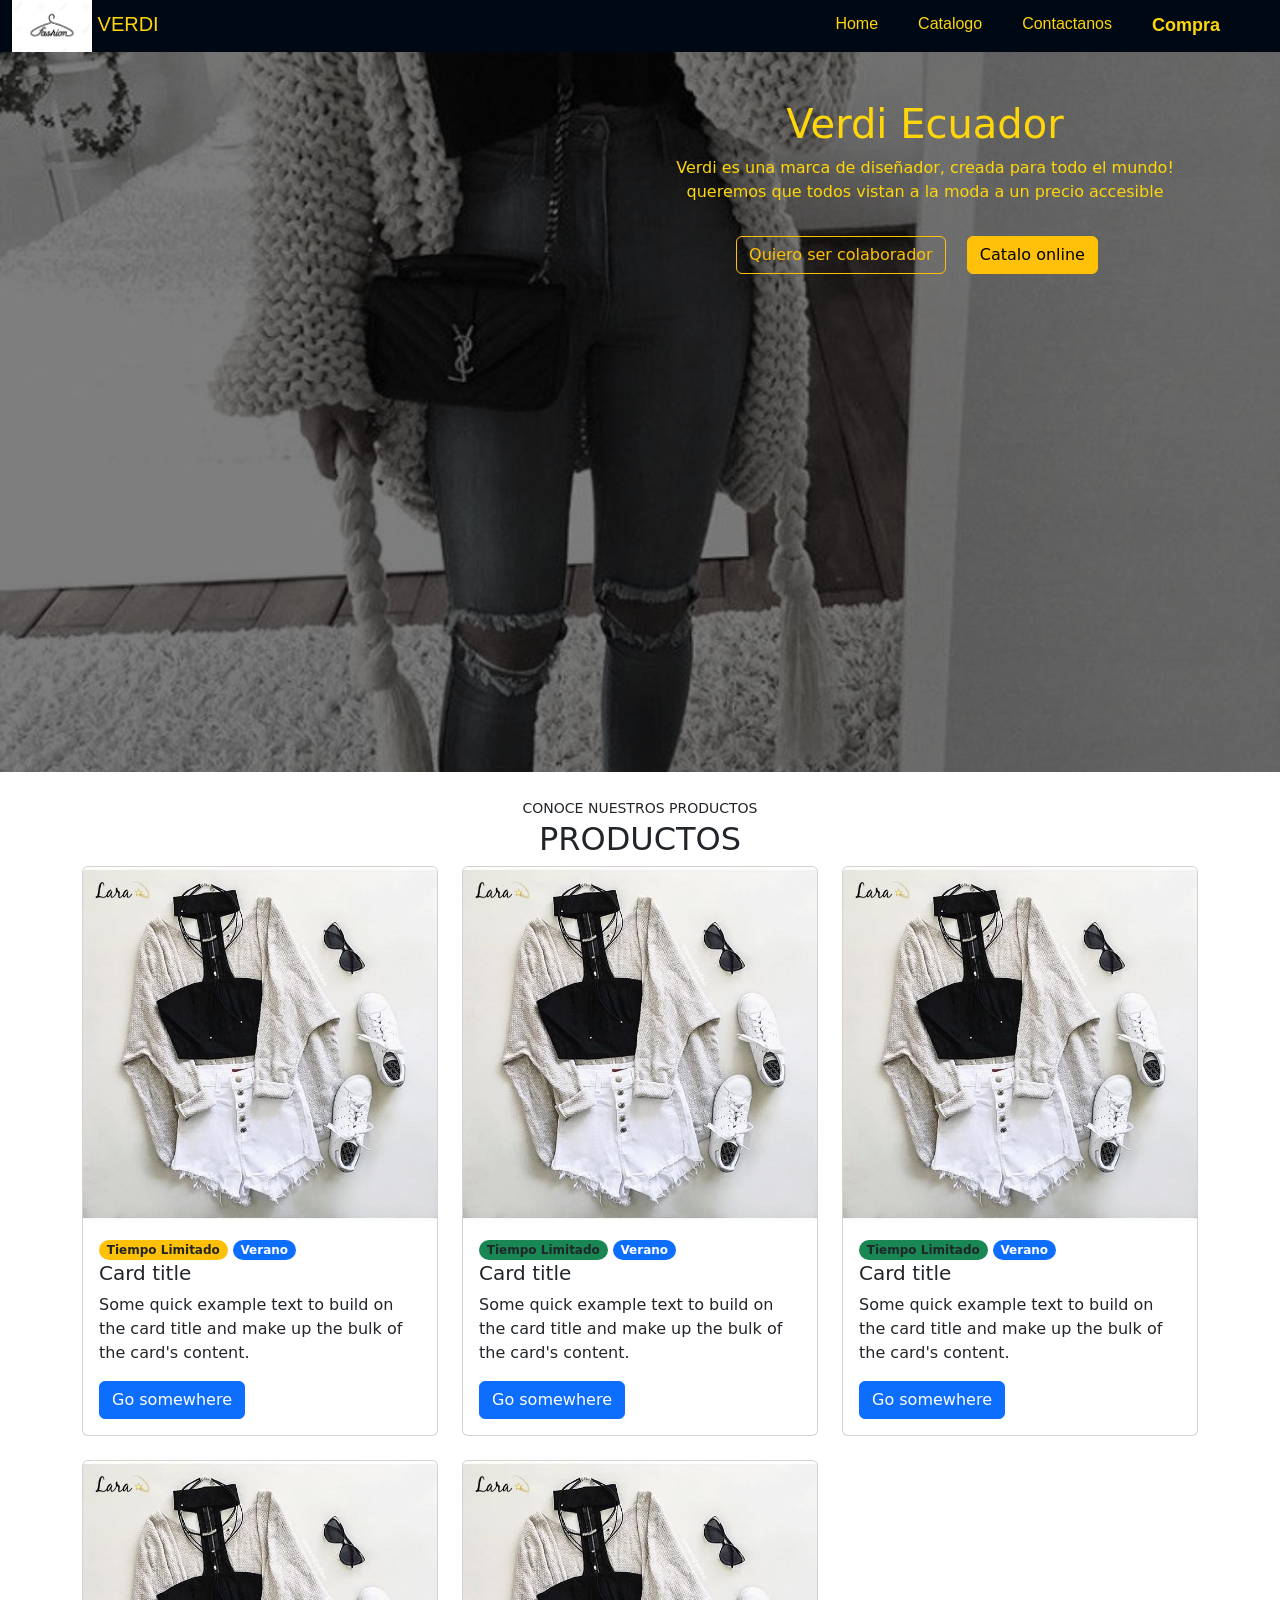
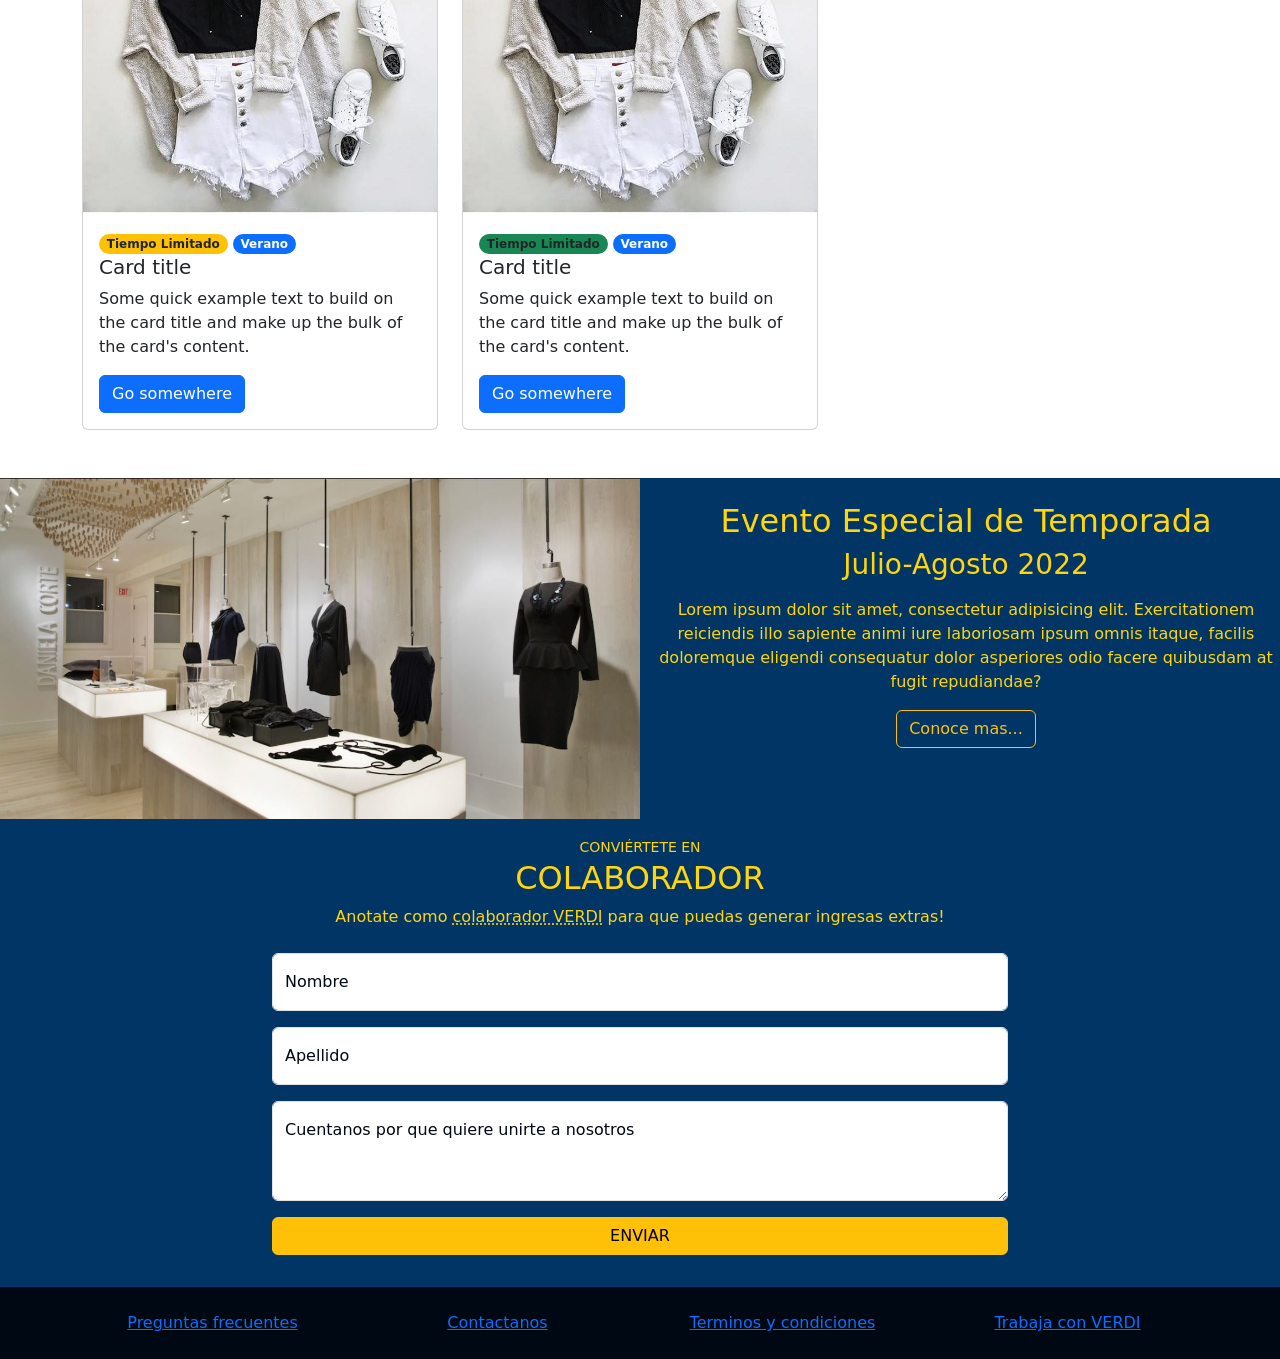
<file: index.html>
<!DOCTYPE html>
<html lang="en">
  <head>
    <meta charset="utf-8" />
    <meta name="viewport" content="width=device-width, initial-scale=1" />
    <title>Bootstrap demo</title>
    <link rel="stylesheet" href="./css/main.css" />
    <link
      href="https://cdn.jsdelivr.net/npm/bootstrap@5.2.0-beta1/dist/css/bootstrap.min.css"
      rel="stylesheet"
      integrity="sha384-0evHe/X+R7YkIZDRvuzKMRqM+OrBnVFBL6DOitfPri4tjfHxaWutUpFmBp4vmVor"
      crossorigin="anonymous"
    />
  </head>
  <body id="body">
    <!-- Aqui comienza el Header-->
    <header id="header" class="sticky-top">
      <nav class="navbar navbar-expand-md m-0 p-0 ">
        <div class="container-fluid">
          <a class="navbar-brand m-0 p-0" href="#">
            <img id="logo" src="./src/logo.webp" alt="LOGO" />
            VERDI
          </a>
          <button
            class="navbar-toggler"
            type="button"
            data-toggle="collapse"
            data-target="#navbarSupportedContent"
            aria-controls="navbarSupportedContent"
            aria-expanded="false"
            aria-label="Toggle navigation"
          >
            <span class="navbar-toggler-icon"></span>
          </button>
          <div
            class="collapse navbar-collapse text-center"
            id="navbarSupportedContent"
          >
            <ul class="navbar-nav ms-auto me-3 mb-2 mb-lg-0">
              <li class="nav-item me-4">
                <a class="nav-link active" href="#">Home</a>
              </li>
              <li class="nav-item me-4">
                <a class="nav-link" href="#">Catalogo</a>
              </li>
              <li class="nav-item me-4">
                <a class="nav-link" href="#">Contactanos</a>
              </li>
              <li class="nav-item me-4">
                <a id="text-llamado" class="nav-link" href="#">Compra</a>
              </li>
            </ul>
          </div>
        </div>
      </nav>
    </header>
    <!-- Aqui finaliza el Header-->
    <main id="main">
      <!-- Aqui comienza el carrusel-->
      <div
        id="carousel"
        class="carousel slide"
        data-bs-ride="carousel"
        data-bs-pause="“false”"
      >
        <div class="carousel-inner">
          <div class="carousel-item active">
            <img src="./src/carusel1.jpg" class="d-block w-100" alt="..." />
          </div>
          <div class="carousel-item">
            <img src="./src/casuel 2.jpg" class="d-block w-100" alt="..." />
          </div>
          <div class="carousel-item">
            <img src="./src/careusel 3.jpg" class="d-block w-100" alt="..." />
          </div>
        </div>
        <div class="overlay">
          <!-- Pt = Pading Top-->
          <div class="container pt-5">
            <!-- Alineamos los items al centro-->
            <div class="row aling-items-center">
              <div class="col-md-6 offset-md-6 text-center text-lg-rigth">
                <h1>Verdi Ecuador</h1>
                <p>
                  Verdi es una marca de diseñador, creada para todo el mundo!
                  queremos que todos vistan a la moda a un precio accesible
                </p>
                <a href="#" id="boton-alterno" class="btn btn-outline-warning">Quiero ser colaborador</a>
                <button type="button" class="btn btn-warning m-3">Catalo online</button>
              </div>
            </div>
          </div>
        </div>
      </div>
      <!-- Aqui termina el carrusel-->
      <!-- Aqui Comienzan los productos-->
      <section id="productos" class="mt-4 mb-4">
        <div class="container"> 
          <div class="row">
            <div class="col text-center text-uppercase">
              <small>Conoce nuestros productos</small>
              <h2>PRODUCTOS</h2>
            </div>
          </div>
        </div>
        <div class="container">
          <div class="row">
            <div class="col-12 col-md-6 col-lg-4 mb-4">
              <div class="card">
                <img src="./src/casuel 2.jpg" class="card-img-top" alt="...">
                <div class="card-body">
                  <span class="badge rounded-pill bg-warning text-dark">Tiempo Limitado</span>
                  <span class="badge rounded-pill bg-primary">Verano</span>
                  <h5 class="card-title">Card title</h5>
                  <p class="card-text">Some quick example text to build on the card title and make up the bulk of the card's content.</p>
                  <a href="#" class="btn btn-primary">Go somewhere</a>
                </div>
              </div>
            </div>
            <div class="col-12 col-md-6 col-lg-4 mb-4">
              <div class="card">
                <img src="./src/casuel 2.jpg" class="card-img-top" alt="...">
                <div class="card-body">
                  <span class="badge rounded-pill bg-success text-dark">Tiempo Limitado</span>
                  <span class="badge rounded-pill bg-primary">Verano</span>
                  <h5 class="card-title">Card title</h5>
                  <p class="card-text">Some quick example text to build on the card title and make up the bulk of the card's content.</p>
                  <a href="#" class="btn btn-primary">Go somewhere</a>
                </div>
              </div>
            </div>
            <div class="col-12 col-md-6 col-lg-4 mb-4">
              <div class="card">
                <img src="./src/casuel 2.jpg" class="card-img-top" alt="...">
                <div class="card-body">
                  <span class="badge rounded-pill bg-success text-dark">Tiempo Limitado</span>
                  <span class="badge rounded-pill bg-primary">Verano</span>
                  <h5 class="card-title">Card title</h5>
                  <p class="card-text">Some quick example text to build on the card title and make up the bulk of the card's content.</p>
                  <a href="#" class="btn btn-primary">Go somewhere</a>
                </div>
              </div>
            </div>
            <div class="col-12 col-md-6 col-lg-4 mb-4">
              <div class="card">
                <img src="./src/casuel 2.jpg" class="card-img-top" alt="...">
                <div class="card-body">
                  <span class="badge rounded-pill bg-warning text-dark">Tiempo Limitado</span>
                  <span class="badge rounded-pill bg-primary">Verano</span>
                  <h5 class="card-title">Card title</h5>
                  <p class="card-text">Some quick example text to build on the card title and make up the bulk of the card's content.</p>
                  <a href="#" class="btn btn-primary">Go somewhere</a>
                </div>
              </div>
            </div>
            <div class="col-12 col-md-6 col-lg-4 mb-4">
              <div class="card">
                <img src="./src/casuel 2.jpg" class="card-img-top" alt="...">
                <div class="card-body">
                  <span class="badge rounded-pill bg-success text-dark">Tiempo Limitado</span>
                  <span class="badge rounded-pill bg-primary">Verano</span>
                  <h5 class="card-title">Card title</h5>
                  <p class="card-text">Some quick example text to build on the card title and make up the bulk of the card's content.</p>
                  <a href="#" class="btn btn-primary">Go somewhere</a>
                </div>
              </div>
            </div>
          </div>
        </div>
      </section>
    <!--Aqui acaba productos-->
    <!--Eventos y Marca-->
      <section id="evento-marca">
        <div class="container-fliud">
          <div class="row">
            <div class="col-12 col-lg-6 ps-0 pe-0">
              <img src="./src/Eventos.jpg" alt="Imagen evento">
            </div>
            <div class="col-12 col-lg-6 text-center mt-4 pb-3">
              <h2>Evento Especial de Temporada</h2>
              <h3 class="mb-3">Julio-Agosto 2022</h3>
              <p>Lorem ipsum dolor sit amet, consectetur adipisicing elit. Exercitationem reiciendis illo sapiente animi iure laboriosam ipsum omnis itaque, facilis doloremque eligendi consequatur dolor asperiores odio facere quibusdam at fugit repudiandae?</p>
              <a href="#" id="boton-alterno" class="btn btn-outline-warning">Conoce mas...</a>
            </div>
          </div>
        </div>
      </section>
    <!--Finaliza Eventos y Marca-->

    <!--Inicia INSCRIPCION COMO COLABORADORA-->
    <section id="conviertete-en-colaborador" class="pt-3 pb-3">
      <div class="container">
        <div class="row">
          <div class="col text-uppercase text-center">
            <small>Conviértete en</small>
            <h2>Colaborador</h2>
          </div>
        </div>
        <div class="row">
          <div class="col text-center">
            <!--Agregar un tooltip-->
            <p>Anotate como <abbr data-bs-toggle="tooltip" data-bs-html="true" title="Vendedor Oficial de Verdi">colaborador VERDI</abbr> para que puedas generar ingresas extras!</p>
          </div>
        </div>
        <div class="row">
          <div class="col col-md-10 offset-md-1 col-lg-8 offset-lg-2 pt-2">
              <form id="form">
                <div class="form-floating mb-3">
                  <input type="email" class="form-control" id="floatingInput" placeholder="name@example.com">
                  <label for="floatingInput">Nombre</label>
                </div>
                <div class="form-floating mb-3">
                  <input type="email" class="form-control" id="floatingInput" placeholder="name@example.com">
                  <label for="floatingInput">Apellido</label>
                </div>
                <div class="form-floating mb-3">
                  <textarea class="form-control" placeholder="Cuentanos por que quiere unirte a nosotros" id="floatingTextarea2" style="height: 100px"></textarea>
                  <label for="floatingTextarea2">Cuentanos por que quiere unirte a nosotros</label>
                </div>
                <div class="form-floating mb-3">
                  <div class="d-grid gap-2">
                    <button type="button" class="btn btn-warning" data-bs-toggle="modal" data-bs-target="#modalFormulario">ENVIAR</button>
                  </div>
                </div>
              </form>
          </div>
        </div>
      </div>
    </section>
    <!--Finaliza INSCRIPCION COMO COLABORADORA-->
    </main>
    <!-- pb= pading bottom; pt= pading top-->
    <footer id="footer" class="pb-4 pt-4">
      <div class="container">
        <div class="row text-center">
          <div class="col-12 col-lg">
            <a href="#">Preguntas frecuentes</a>
          </div>
          <div class="col-12 col-lg">
            <a href="#">Contactanos</a>
          </div>
          <div class="col-12 col-lg">
            <a href="#">Terminos y condiciones</a>
          </div>
          <div class="col-12 col-lg">
            <a href="#">Trabaja con VERDI</a>
          </div>
        </div>
      </div>
    </footer>

    <!-- INICIO DE MODAL -->
    <div class="modal fade" id="modalFormulario" tabindex="-1" role="dialog" aria-labelledby="exampleModalCenterTitle" aria-hidden="true">
      <div class="modal-dialog modal-dialog-centered" role="document">
        <div class="modal-content">
          <div class="modal-header">
            <h5 class="modal-title" id="exampleModalCenterTitle">GRACIAS POR UNIRTE A LA COMUNIDAD VERDI</h5>
          </div>
          <div class="modal-body">
            <form>
              <div class="form-row">
                <div class="form-group col">
                    <small>Ayudanos con tu Correo Electronico:</small>
                  <div class="input-group mb-3">
                    <span class="input-group-text" id="basic-addon1">@</span>
                    <input type="text" class="form-control" placeholder="Email" aria-label="Email" aria-describedby="basic-addon1">
                  </div>
                  <div class="alert alert-info" role="alert">
                    Se le enviara un correo de respueta.
                  </div>
                </div>
              </div>
            </form>
          </div>
          <div class="modal-footer">
            <button type="button" class="btn btn-outline-danger" data-dismiss="modal">Cancelar</button>
            <button type="button" class="btn btn-success">ACEPTAR</button>
          </div>
        </div>
      </div>
    </div>
    <!-- FIN DE MODAL -->
  </body>
  <script
    src="https://cdn.jsdelivr.net/npm/bootstrap@5.2.0-beta1/dist/js/bootstrap.bundle.min.js"
    integrity="sha384-pprn3073KE6tl6bjs2QrFaJGz5/SUsLqktiwsUTF55Jfv3qYSDhgCecCxMW52nD2"
    crossorigin="anonymous"
  ></script>
  <script
    src="https://cdn.jsdelivr.net/npm/@popperjs/core@2.11.5/dist/umd/popper.min.js"
    integrity="sha384-Xe+8cL9oJa6tN/veChSP7q+mnSPaj5Bcu9mPX5F5xIGE0DVittaqT5lorf0EI7Vk"
    crossorigin="anonymous"
  ></script>
  <script
    src="https://cdn.jsdelivr.net/npm/bootstrap@5.2.0-beta1/dist/js/bootstrap.min.js"
    integrity="sha384-kjU+l4N0Yf4ZOJErLsIcvOU2qSb74wXpOhqTvwVx3OElZRweTnQ6d31fXEoRD1Jy"
    crossorigin="anonymous"
  ></script>
  <script src="/index.js"></script>
</html>
</file>
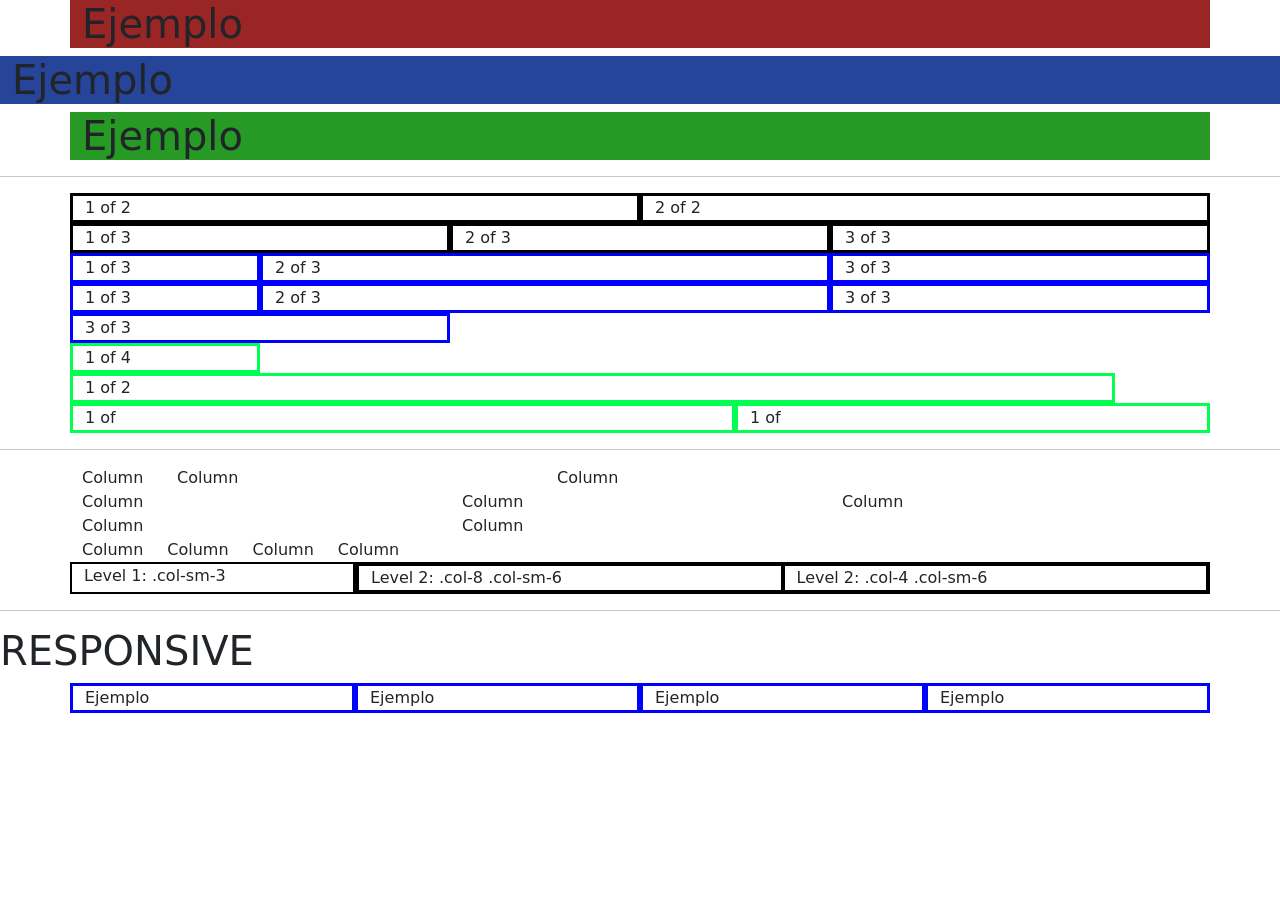
<file: html/Clase1.html>
<!DOCTYPE html>
<html lang="en">
  <head>
    <meta charset="UTF-8" />
    <meta http-equiv="X-UA-Compatible" content="IE=edge" />
    <meta name="viewport" content="width=device-width, initial-scale=1.0" />
    <link
      href="https://cdn.jsdelivr.net/npm/bootstrap@5.2.0-beta1/dist/css/bootstrap.min.css"
      rel="stylesheet"
      integrity="sha384-0evHe/X+R7YkIZDRvuzKMRqM+OrBnVFBL6DOitfPri4tjfHxaWutUpFmBp4vmVor"
      crossorigin="anonymous"
    />
    <title>Document</title>
  </head>
  <body>
    <header>
      <div class="container" style="background-color: rgb(154, 37, 37)">
        <h1>Ejemplo</h1>
      </div>
      <div class="container-fluid" style="background-color: rgb(37, 68, 154)">
        <h1>Ejemplo</h1>
      </div>
      <div class="container-md" style="background-color: rgb(39, 154, 37)">
        <h1>Ejemplo</h1>
      </div>
    </header>
    <main>
      <hr />
      <div class="container">
        <div class="row">
          <div class="col" style="border: black solid 3px">1 of 2</div>
          <div class="col" style="border: black solid 3px">2 of 2</div>
        </div>
        <div class="row">
          <div class="col" style="border: black solid 3px">1 of 3</div>
          <div class="col" style="border: black solid 3px">2 of 3</div>
          <div class="col" style="border: black solid 3px">3 of 3</div>
        </div>
        <div class="row">
          <div class="col-2" style="border: blue solid 3px">1 of 3</div>
          <div class="col-6" style="border: blue solid 3px">2 of 3</div>
          <div class="col-4" style="border: blue solid 3px">3 of 3</div>
        </div>
        <div class="row">
          <div class="col-2" style="border: blue solid 3px">1 of 3</div>
          <div class="col-6" style="border: blue solid 3px">2 of 3</div>
          <div class="col-4" style="border: blue solid 3px">3 of 3</div>
          <div class="col-4" style="border: blue solid 3px">3 of 3</div>
        </div>

        <div class="row">
          <div class="col-2" style="border: rgb(0, 255, 81) solid 3px">
            1 of 4
          </div>
          <div class="col-11" style="border: rgb(0, 255, 81) solid 3px">
            1 of 2
          </div>
          <div class="col-7" style="border: rgb(0, 255, 81) solid 3px">
            1 of
          </div>
          <div class="col-5" style="border: rgb(0, 255, 81) solid 3px">
            1 of
          </div>
        </div>
      </div>

      <hr />

      <div class="container">
        <div class="row row-cols-3">
          <div class="col-1">Column</div>
          <div class="col-4">Column</div>
          <div class="col-5">Column</div>
          <div class="col">Column</div>
          <div class="col">Column</div>
          <div class="col">Column</div>
          <div class="col">Column</div>
          <div class="col">Column</div>
        </div>
      </div>

      <div class="container">
        <div class="row row-cols-auto">
          <div class="col">Column</div>
          <div class="col">Column</div>
          <div class="col">Column</div>
          <div class="col">Column</div>
        </div>
      </div>

      <div class="container">
        <div class="row">
          <div class="col-sm-3" style="border: black solid 2px">
            Level 1: .col-sm-3
          </div>
          <div class="col-sm-9" style="border: black solid 2px">
            <div class="row">
              <div class="col-8 col-sm-6" style="border: black solid 2px">
                Level 2: .col-8 .col-sm-6
              </div>
              <div class="col-4 col-sm-6" style="border: black solid 2px">
                Level 2: .col-4 .col-sm-6
              </div>
            </div>
          </div>
        </div>
      </div>

      <hr />
      <h1>RESPONSIVE</h1>

      <div class="container">
        <div class="row">
          <div class="col-sm-12  col-md-6 col-lg-3" style="border: blue solid 3px;">
            Ejemplo
          </div>
          <div class="col-sm-12  col-md-6 col-lg-3" style="border: blue solid 3px;">
            Ejemplo
          </div>
          <div class="col-sm-12  col-md-6 col-lg-3" style="border: blue solid 3px;">
            Ejemplo
          </div>
          <div class="col-sm-12  col-md-6 col-lg-3" style="border: blue solid 3px;">
            Ejemplo
          </div>
        </div>
      </div>
      <!--
      <div class="col-lg-8 col-md-6 mb-4">
            <div class="container">
                <div class="card" style="width: 18rem;">
                    <img src="/src/11e0c888ca10554cc61dd288ab4fa93e--poster-womens-fashion.jpg" class="card-img-top" alt="...">
                    <div class="card-body">
                      <p class="card-text">Some quick example text to build on the card title and make up the bulk of the card's content.</p>
                    </div>
                  </div>
                  <div class="card" style="width: 18rem;">
                    <img src="/src/5ec7fd5fbc36cd66624c49aa4f0cad9f.jpg" class="card-img-top" alt="...">
                    <div class="card-body">
                      <p class="card-text">Some quick example text to build on the card title and make up the bulk of the card's content.</p>
                    </div>
                  </div>
                  <div class="card" style="width: 18rem;">
                    <img src="/src/c7f5c60f82cbadee4a65e2bcbaa4fb72.jpg" class="card-img-top" alt="...">
                    <div class="card-body">
                      <p class="card-text">Some quick example text to build on the card title and make up the bulk of the card's content.</p>
                    </div>
                  </div>
                  <div class="card" style="width: 18rem;">
                    <img src="/src/f37a5ac6b8aaa6cd6257f13aba0d1099.jpg" class="card-img-top" alt="...">
                    <div class="card-body">
                      <p class="card-text">Some quick example text to build on the card title and make up the bulk of the card's content.</p>
                    </div>
                  </div>
            </div>
        </div>
        -->
    </main>
    <footer></footer>
  </body>
  <script
    src="https://cdn.jsdelivr.net/npm/bootstrap@5.2.0-beta1/dist/js/bootstrap.bundle.min.js"
    integrity="sha384-pprn3073KE6tl6bjs2QrFaJGz5/SUsLqktiwsUTF55Jfv3qYSDhgCecCxMW52nD2"
    crossorigin="anonymous"
  ></script>
  <script
    src="https://cdn.jsdelivr.net/npm/@popperjs/core@2.11.5/dist/umd/popper.min.js"
    integrity="sha384-Xe+8cL9oJa6tN/veChSP7q+mnSPaj5Bcu9mPX5F5xIGE0DVittaqT5lorf0EI7Vk"
    crossorigin="anonymous"
  ></script>
  <script
    src="https://cdn.jsdelivr.net/npm/bootstrap@5.2.0-beta1/dist/js/bootstrap.min.js"
    integrity="sha384-kjU+l4N0Yf4ZOJErLsIcvOU2qSb74wXpOhqTvwVx3OElZRweTnQ6d31fXEoRD1Jy"
    crossorigin="anonymous"
  ></script>
</html>
</file>
<file: css/main.css>
/*****
Paleta de coleres del proyecto: 
https://coolors.co/palette/000814-001d3d-003566-ffc300-ffd60a
*****/
#body{
    margin: 0;
    padding: 0;
}

#main .carousel-inner img{
    max-height: 80vh;
    object-fit: cover;
    filter:grayscale(80%)
}

#carousel{
    position: relative; /*Para que se adapte a la pantalla*/
}

.overlay {
    position:absolute; /* Para que se adapta al caruosel*/
    top: 0px;
    bottom: 0px;
    left: 0px;
    right: 0px;
    background-color: rgba(0, 0, 0, 0.5);
    color: #FFD60A;
}


#text-llamado{
    color: #FFD60A !important;
    font-size: 18px;
    font-weight: 900;
}

#header{
    background-color: #000814;
    
}
#header a{
    color: #FFD60A;
    font-family: "Roboto", Oxygen, Ubuntu, Cantarell, 'Open Sans', 'Helvetica Neue', sans-serif;
}

#logo{
    max-height: 80px;
    max-width: 80px;
}

#footer{
    background-color: #000814;
}

#carusel{
    max-height: 80vh;
    object-fit: cover;
    filter: sepia(30%);
    height: 400px;
    width: 400px;
    position: absolute;
    left: 500px;
    

}

#evento-marca{
    background-color: #003566;
    color: #FFD60A;
}

#evento-marca img{
    max-width: 100%;   
}

#conviertete-en-colaborador{
    background-color: #003566;
    color: #FFD60A;
}

#conviertete-en-colaborador label{
    color: #000814;
}
</file>
